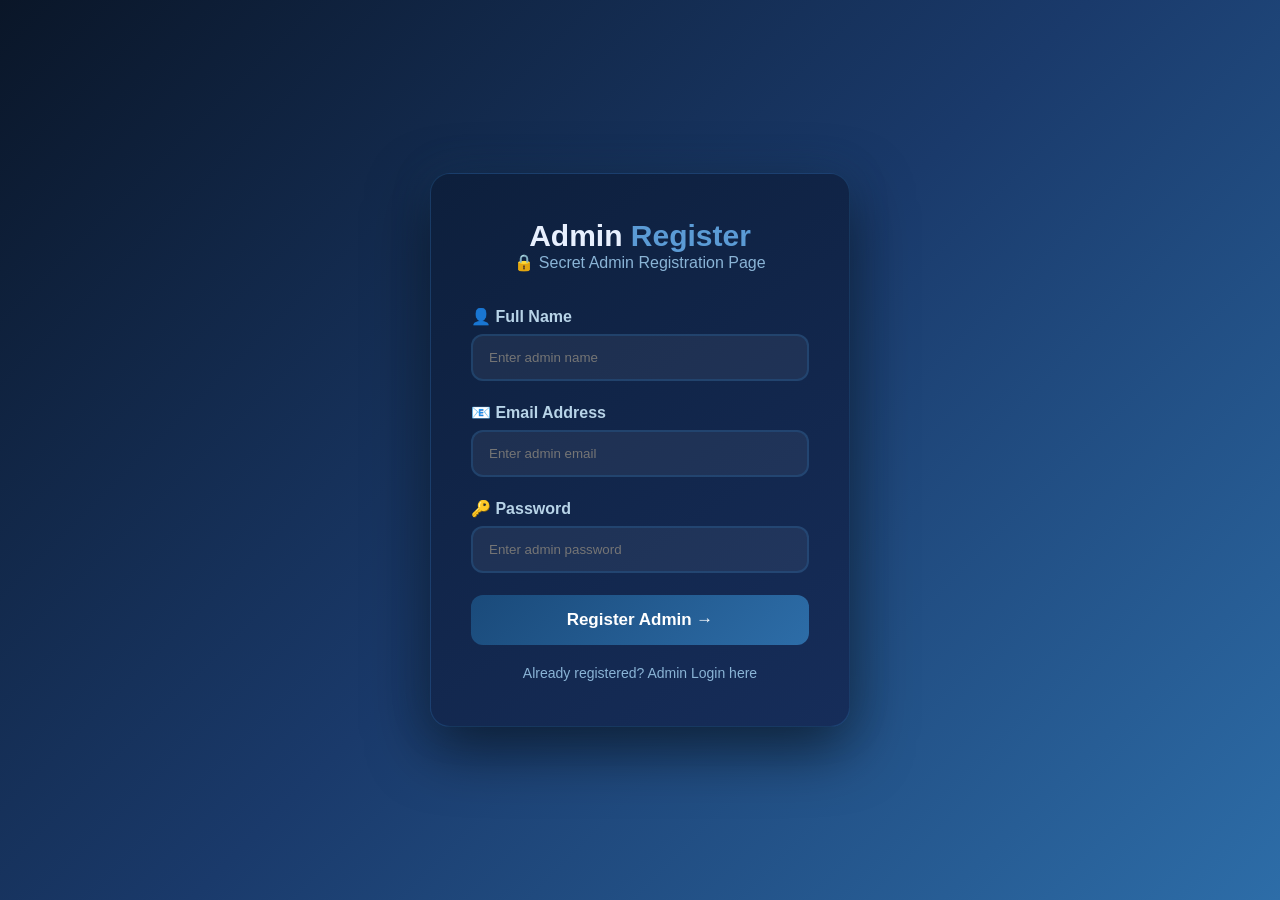
<file: admin-secret-register.html>
<!DOCTYPE html>
<html lang="en">
<head>
    <meta charset="UTF-8">
    <meta name="viewport" content="width=device-width, initial-scale=1.0">
    <title>Admin Registration - Secret Page</title>
    <link rel="stylesheet" href="styles.css">
</head>
<body>
    <div class="auth-container">
        <div class="auth-box">
            <div class="auth-header">
                <h2>Admin <span>Register</span></h2>
                <p style="color: #8ab4d6;">🔒 Secret Admin Registration Page</p>
            </div>

            <form id="adminRegisterForm">
                <div class="input-group">
                    <label>👤 Full Name</label>
                    <input type="text" id="name" placeholder="Enter admin name" required>
                </div>

                <div class="input-group">
                    <label>📧 Email Address</label>
                    <input type="email" id="email" placeholder="Enter admin email" required>
                </div>

                <div class="input-group">
                    <label>🔑 Password</label>
                    <input type="password" id="password" placeholder="Enter admin password" required>
                </div>

                <button type="submit" class="btn-primary">Register Admin →</button>
            </form>

            <span class="toggle-link" onclick="window.location.href='admin_login.html'">
                Already registered? Admin Login here
            </span>
        </div>
    </div>

    <script>
        const API_BASE = 'http://localhost:8000';

        document.getElementById('adminRegisterForm').addEventListener('submit', async function(e) {
            e.preventDefault();

            const name = document.getElementById('name').value.trim();
            const email = document.getElementById('email').value.trim();
            const password = document.getElementById('password').value;

            try {
                const response = await fetch(`${API_BASE}/admin_register_api.php`, {
                    method: 'POST',
                    headers: { 'Content-Type': 'application/json' },
                    body: JSON.stringify({ name, email, password })
                });

                const data = await response.json();
                alert(data.message);

                if (data.status === 'success') {
                    window.location.href = 'admin_login.html';
                }
            } catch (error) {
                alert('Could not connect to server. Please make sure the PHP server is running.');
            }
        });
    </script>
</body>
</html>
</file>
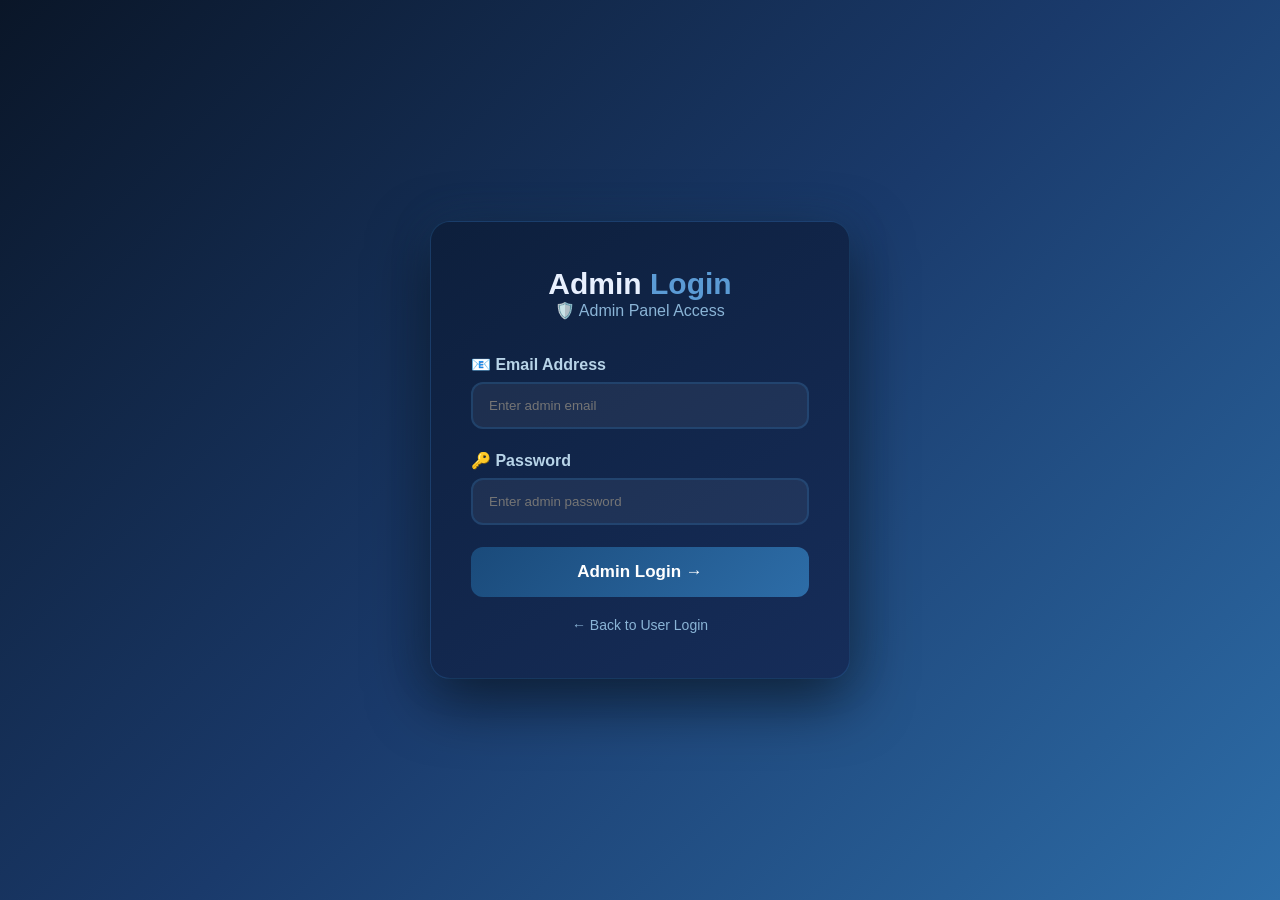
<file: admin_dashboard.html>
<!DOCTYPE html>
<html lang="en">
<head>
    <meta charset="UTF-8">
    <meta name="viewport" content="width=device-width, initial-scale=1.0">
    <title>Admin Dashboard - Task Manager</title>
    <style>
        * { margin: 0; padding: 0; box-sizing: border-box; }

        body {
            font-family: 'Segoe UI', Tahoma, Geneva, Verdana, sans-serif;
            background: linear-gradient(135deg, #0a0f1a 0%, #111827 50%, #1a2332 100%);
            min-height: 100vh;
            padding: 20px;
            color: #e8f0fe;
        }

        .admin-container { max-width: 1200px; margin: 0 auto; }

        /* ===== HEADER ===== */
        .header {
            background: linear-gradient(145deg, #111827, #1e293b);
            padding: 20px 30px;
            border-radius: 15px;
            border: 1px solid rgba(139, 92, 246, 0.3);
            box-shadow: 0 10px 30px rgba(0, 0, 0, 0.5);
            display: flex;
            justify-content: space-between;
            align-items: center;
            margin-bottom: 25px;
            flex-wrap: wrap;
            gap: 15px;
        }

        .header-left { display: flex; align-items: center; gap: 15px; }
        .header-left .logo { font-size: 30px; }
        .header-left h1 { font-size: 24px; color: #e8f0fe; }
        .header-left h1 span { color: #a78bfa; }

        .header-left .badge {
            font-size: 11px; padding: 4px 14px;
            background: rgba(139, 92, 246, 0.2);
            border: 1px solid rgba(139, 92, 246, 0.3);
            border-radius: 12px; color: #c4b5fd;
        }

        .header-right { display: flex; align-items: center; gap: 20px; flex-wrap: wrap; }

        .admin-info { display: flex; align-items: center; gap: 12px; }
        .admin-info .avatar {
            width: 40px; height: 40px;
            background: linear-gradient(135deg, #a78bfa, #7c3aed);
            border-radius: 50%; display: flex; align-items: center;
            justify-content: center; font-size: 18px; font-weight: bold; color: white;
        }
        .admin-info .admin-name { font-weight: 500; color: #e8f0fe; }
        .admin-info .admin-email { font-size: 12px; color: #6b7280; }

        .logout-btn {
            padding: 10px 25px;
            background: rgba(239, 68, 68, 0.15);
            color: #fca5a5; border: 1px solid rgba(239, 68, 68, 0.3);
            border-radius: 8px; cursor: pointer; font-size: 14px;
            font-weight: 600; transition: all 0.3s;
        }
        .logout-btn:hover { background: rgba(239, 68, 68, 0.25); transform: translateY(-2px); }

        /* ===== STATS CARDS ===== */
        .stats-grid {
            display: grid;
            grid-template-columns: repeat(auto-fit, minmax(220px, 1fr));
            gap: 20px;
            margin-bottom: 25px;
        }

        .stat-card {
            background: linear-gradient(145deg, #111827, #1e293b);
            padding: 25px;
            border-radius: 15px;
            border: 1px solid rgba(139, 92, 246, 0.15);
            box-shadow: 0 8px 25px rgba(0, 0, 0, 0.3);
            text-align: center;
            transition: all 0.3s;
        }
        .stat-card:hover { transform: translateY(-3px); border-color: rgba(139, 92, 246, 0.3); }
        .stat-card .stat-icon { font-size: 40px; margin-bottom: 10px; }
        .stat-card .stat-number { font-size: 36px; font-weight: 700; color: #a78bfa; }
        .stat-card .stat-label { font-size: 14px; color: #9ca3af; margin-top: 5px; }

        /* ===== SECTIONS ===== */
        .section {
            background: linear-gradient(145deg, #111827, #1e293b);
            padding: 25px 30px;
            border-radius: 15px;
            border: 1px solid rgba(139, 92, 246, 0.15);
            box-shadow: 0 8px 25px rgba(0, 0, 0, 0.3);
            margin-bottom: 25px;
        }

        .section-header {
            display: flex; justify-content: space-between;
            align-items: center; margin-bottom: 20px;
            flex-wrap: wrap; gap: 10px;
        }
        .section-header h3 { font-size: 18px; color: #e8f0fe; }
        .section-header h3 i { margin-right: 10px; }

        .count-badge {
            font-size: 13px; color: #c4b5fd;
            background: rgba(139, 92, 246, 0.15);
            padding: 5px 15px; border-radius: 20px;
        }

        /* ===== TABLE ===== */
        .data-table {
            width: 100%;
            border-collapse: collapse;
            font-size: 14px;
        }

        .data-table thead th {
            text-align: left;
            padding: 14px 16px;
            background: rgba(139, 92, 246, 0.1);
            color: #c4b5fd;
            font-weight: 600;
            border-bottom: 2px solid rgba(139, 92, 246, 0.2);
            white-space: nowrap;
        }

        .data-table tbody td {
            padding: 14px 16px;
            border-bottom: 1px solid rgba(255, 255, 255, 0.05);
            color: #d1d5db;
        }

        .data-table tbody tr {
            transition: all 0.2s;
        }

        .data-table tbody tr:hover {
            background: rgba(139, 92, 246, 0.05);
        }

        .user-cell {
            display: flex; align-items: center; gap: 10px;
        }
        .user-cell .mini-avatar {
            width: 32px; height: 32px;
            background: linear-gradient(135deg, #a78bfa, #7c3aed);
            border-radius: 50%; display: flex; align-items: center;
            justify-content: center; font-size: 13px; font-weight: bold;
            color: white; flex-shrink: 0;
        }

        .task-count-badge {
            display: inline-block; padding: 4px 12px;
            border-radius: 12px; font-size: 12px; font-weight: 600;
        }
        .task-count-badge.high { background: rgba(34, 197, 94, 0.15); color: #86efac; }
        .task-count-badge.medium { background: rgba(234, 179, 8, 0.15); color: #fde047; }
        .task-count-badge.low { background: rgba(156, 163, 175, 0.15); color: #9ca3af; }

        .task-desc {
            max-width: 250px;
            white-space: nowrap;
            overflow: hidden;
            text-overflow: ellipsis;
            color: #9ca3af;
        }

        /* ===== FILTER TABS ===== */
        .filter-tabs {
            display: flex; gap: 10px; margin-bottom: 20px; flex-wrap: wrap;
        }
        .filter-tab {
            padding: 8px 20px;
            background: rgba(255, 255, 255, 0.05);
            border: 1px solid rgba(139, 92, 246, 0.15);
            border-radius: 8px; color: #9ca3af;
            cursor: pointer; font-size: 13px; font-weight: 500;
            transition: all 0.3s;
        }
        .filter-tab:hover { background: rgba(139, 92, 246, 0.1); color: #c4b5fd; }
        .filter-tab.active {
            background: rgba(139, 92, 246, 0.2);
            border-color: rgba(139, 92, 246, 0.4);
            color: #a78bfa;
        }

        /* ===== EMPTY STATE ===== */
        .empty-state {
            text-align: center; color: #6b7280;
            padding: 40px; font-size: 15px;
        }
        .empty-state .emoji { font-size: 50px; display: block; margin-bottom: 12px; }

        /* ===== LOADING ===== */
        .loading { text-align: center; color: #9ca3af; padding: 30px; font-size: 15px; }

        /* ===== TABLE SCROLL ===== */
        .table-wrapper { overflow-x: auto; }

        /* ===== RESPONSIVE ===== */
        @media (max-width: 768px) {
            .header { flex-direction: column; text-align: center; }
            .header-right { justify-content: center; }
            .section { padding: 18px 15px; }
            .data-table { font-size: 13px; }
            .data-table thead th, .data-table tbody td { padding: 10px 8px; }
        }
    </style>
</head>
<body>
    <div class="admin-container">
        <!-- ===== HEADER ===== -->
        <header class="header">
            <div class="header-left">
                <span class="logo">🛡️</span>
                <h1>Admin<span>Panel</span></h1>
                <span class="badge">🔒 Admin Access</span>
            </div>
            <div class="header-right">
                <div class="admin-info">
                    <div class="avatar" id="adminAvatar">A</div>
                    <div>
                        <div class="admin-name" id="adminName">Admin</div>
                        <div class="admin-email" id="adminEmail">admin@email.com</div>
                    </div>
                </div>
                <button class="logout-btn" onclick="adminLogout()">🚪 Logout</button>
            </div>
        </header>

        <!-- ===== STATS ===== -->
        <div class="stats-grid">
            <div class="stat-card">
                <div class="stat-icon">👥</div>
                <div class="stat-number" id="totalUsers">0</div>
                <div class="stat-label">Total Users</div>
            </div>
            <div class="stat-card">
                <div class="stat-icon">📋</div>
                <div class="stat-number" id="totalTasks">0</div>
                <div class="stat-label">Total Tasks</div>
            </div>
            <div class="stat-card">
                <div class="stat-icon">📊</div>
                <div class="stat-number" id="avgTasks">0</div>
                <div class="stat-label">Avg Tasks / User</div>
            </div>
        </div>

        <!-- ===== USERS TABLE ===== -->
        <div class="section">
            <div class="section-header">
                <h3><i>👥</i> Registered Users</h3>
                <span class="count-badge" id="usersCount">0 users</span>
            </div>
            <div class="table-wrapper">
                <table class="data-table">
                    <thead>
                        <tr>
                            <th>ID</th>
                            <th>User</th>
                            <th>Email</th>
                            <th>Total Tasks</th>
                            <th>Last Task Date</th>
                        </tr>
                    </thead>
                    <tbody id="usersTableBody">
                        <tr><td colspan="5" class="loading">Loading users...</td></tr>
                    </tbody>
                </table>
            </div>
        </div>

        <!-- ===== ALL TASKS TABLE ===== -->
        <div class="section">
            <div class="section-header">
                <h3><i>📝</i> All Tasks</h3>
                <span class="count-badge" id="tasksCount">0 tasks</span>
            </div>

            <!-- Filter tabs -->
            <div class="filter-tabs" id="filterTabs">
                <div class="filter-tab active" onclick="filterTasks('all')">All Tasks</div>
            </div>

            <div class="table-wrapper">
                <table class="data-table">
                    <thead>
                        <tr>
                            <th>ID</th>
                            <th>Task Title</th>
                            <th>Description</th>
                            <th>User</th>
                            <th>Created At</th>
                            <th>Updated At</th>
                        </tr>
                    </thead>
                    <tbody id="tasksTableBody">
                        <tr><td colspan="6" class="loading">Loading tasks...</td></tr>
                    </tbody>
                </table>
            </div>
        </div>
    </div>

    <script>
        // ============================================
        // CONFIG
        // ============================================
        const API_BASE = 'http://localhost:8000';

        // ============================================
        // CHECK ADMIN LOGIN
        // ============================================
        const isAdminLoggedIn = localStorage.getItem('isAdminLoggedIn');
        const adminId = localStorage.getItem('adminId');

        if (!isAdminLoggedIn || !adminId) {
            window.location.href = 'admin_login.html';
        }

        // ============================================
        // DISPLAY ADMIN INFO
        // ============================================
        const adminName = localStorage.getItem('adminName') || 'Admin';
        const adminEmail = localStorage.getItem('adminEmail') || '';

        document.getElementById('adminName').textContent = adminName;
        document.getElementById('adminAvatar').textContent = adminName.charAt(0).toUpperCase();
        document.getElementById('adminEmail').textContent = adminEmail;

        // ============================================
        // STORE DATA
        // ============================================
        let allTasks = [];
        let allUsers = [];

        // ============================================
        // LOAD ALL DATA
        // ============================================
        async function loadAdminData() {
            try {
                const response = await fetch(`${API_BASE}/admin_get_data_api.php?admin_id=${adminId}`);
                const data = await response.json();

                if (data.status === 'success') {
                    allUsers = data.users;
                    allTasks = data.tasks;

                    // Update stats
                    document.getElementById('totalUsers').textContent = data.total_users;
                    document.getElementById('totalTasks').textContent = data.total_tasks;
                    const avg = data.total_users > 0 ? (data.total_tasks / data.total_users).toFixed(1) : '0';
                    document.getElementById('avgTasks').textContent = avg;

                    // Render tables
                    renderUsersTable(allUsers);
                    renderTasksTable(allTasks);
                    buildFilterTabs(allUsers);

                    // Update counts
                    document.getElementById('usersCount').textContent = `${data.total_users} users`;
                    document.getElementById('tasksCount').textContent = `${data.total_tasks} tasks`;
                } else {
                    alert(data.message);
                }
            } catch (error) {
                document.getElementById('usersTableBody').innerHTML = 
                    '<tr><td colspan="5" class="empty-state">Could not connect to server.</td></tr>';
                document.getElementById('tasksTableBody').innerHTML = 
                    '<tr><td colspan="6" class="empty-state">Could not connect to server.</td></tr>';
            }
        }

        // ============================================
        // RENDER USERS TABLE
        // ============================================
        function renderUsersTable(users) {
            const tbody = document.getElementById('usersTableBody');

            if (users.length === 0) {
                tbody.innerHTML = '<tr><td colspan="5" class="empty-state"><span class="emoji">👥</span>No registered users yet.</td></tr>';
                return;
            }

            tbody.innerHTML = users.map(user => {
                const taskCount = parseInt(user.total_tasks);
                let badgeClass = 'low';
                if (taskCount >= 5) badgeClass = 'high';
                else if (taskCount >= 2) badgeClass = 'medium';

                return `
                    <tr>
                        <td>#${user.id}</td>
                        <td>
                            <div class="user-cell">
                                <div class="mini-avatar">${user.name.charAt(0).toUpperCase()}</div>
                                <span>${escapeHtml(user.name)}</span>
                            </div>
                        </td>
                        <td>${escapeHtml(user.email)}</td>
                        <td><span class="task-count-badge ${badgeClass}">${taskCount} tasks</span></td>
                        <td>${user.last_task_date ? new Date(user.last_task_date).toLocaleDateString() : 'No tasks yet'}</td>
                    </tr>
                `;
            }).join('');
        }

        // ============================================
        // RENDER TASKS TABLE
        // ============================================
        function renderTasksTable(tasks) {
            const tbody = document.getElementById('tasksTableBody');

            if (tasks.length === 0) {
                tbody.innerHTML = '<tr><td colspan="6" class="empty-state"><span class="emoji">📭</span>No tasks found.</td></tr>';
                return;
            }

            tbody.innerHTML = tasks.map(task => `
                <tr>
                    <td>#${task.task_id}</td>
                    <td><strong>${escapeHtml(task.title)}</strong></td>
                    <td><div class="task-desc">${task.description ? escapeHtml(task.description) : '—'}</div></td>
                    <td>
                        <div class="user-cell">
                            <div class="mini-avatar">${task.user_name.charAt(0).toUpperCase()}</div>
                            <div>
                                <div>${escapeHtml(task.user_name)}</div>
                                <div style="font-size:11px;color:#6b7280;">${escapeHtml(task.user_email)}</div>
                            </div>
                        </div>
                    </td>
                    <td>${new Date(task.created_at).toLocaleString()}</td>
                    <td>${task.updated_at !== task.created_at ? new Date(task.updated_at).toLocaleString() : '—'}</td>
                </tr>
            `).join('');
        }

        // ============================================
        // BUILD FILTER TABS (by user)
        // ============================================
        function buildFilterTabs(users) {
            const container = document.getElementById('filterTabs');
            let tabs = '<div class="filter-tab active" onclick="filterTasks(\'all\')">All Tasks</div>';

            users.forEach(user => {
                if (parseInt(user.total_tasks) > 0) {
                    tabs += `<div class="filter-tab" onclick="filterTasks(${user.id})">${escapeHtml(user.name)} (${user.total_tasks})</div>`;
                }
            });

            container.innerHTML = tabs;
        }

        // ============================================
        // FILTER TASKS BY USER
        // ============================================
        function filterTasks(userId) {
            // Update active tab
            document.querySelectorAll('.filter-tab').forEach(tab => tab.classList.remove('active'));
            event.target.classList.add('active');

            if (userId === 'all') {
                renderTasksTable(allTasks);
                document.getElementById('tasksCount').textContent = `${allTasks.length} tasks`;
            } else {
                const filtered = allTasks.filter(t => parseInt(t.user_id) === userId);
                renderTasksTable(filtered);
                document.getElementById('tasksCount').textContent = `${filtered.length} tasks`;
            }
        }

        // ============================================
        // ADMIN LOGOUT
        // ============================================
        function adminLogout() {
            if (confirm('Are you sure you want to logout?')) {
                localStorage.removeItem('isAdminLoggedIn');
                localStorage.removeItem('adminId');
                localStorage.removeItem('adminName');
                localStorage.removeItem('adminEmail');
                window.location.href = 'admin_login.html';
            }
        }

        // ============================================
        // UTILITY
        // ============================================
        function escapeHtml(text) {
            const div = document.createElement('div');
            div.textContent = text;
            return div.innerHTML;
        }

        // ============================================
        // LOAD DATA ON PAGE LOAD
        // ============================================
        loadAdminData();

        // Auto-refresh every 30 seconds
        setInterval(loadAdminData, 30000);
    </script>
</body>
</html>
</file>
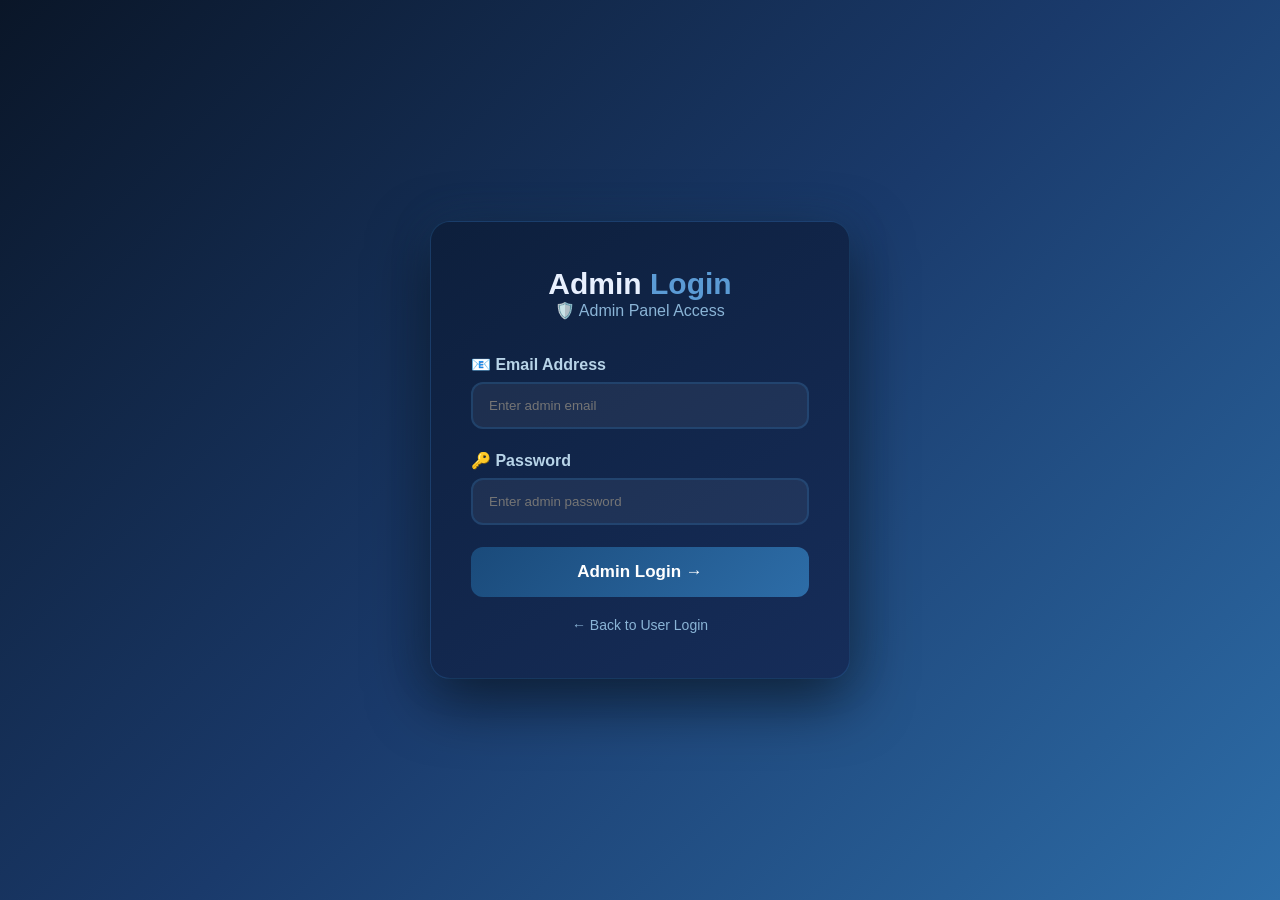
<file: admin_login.html>
<!DOCTYPE html>
<html lang="en">
<head>
    <meta charset="UTF-8">
    <meta name="viewport" content="width=device-width, initial-scale=1.0">
    <title>Admin Login - Task Manager</title>
    <link rel="stylesheet" href="styles.css">
</head>
<body>
    <div class="auth-container">
        <div class="auth-box">
            <div class="auth-header">
                <h2>Admin <span>Login</span></h2>
                <p style="color: #8ab4d6;">🛡️ Admin Panel Access</p>
            </div>

            <form id="adminLoginForm">
                <div class="input-group">
                    <label>📧 Email Address</label>
                    <input type="email" id="email" placeholder="Enter admin email" required>
                </div>

                <div class="input-group">
                    <label>🔑 Password</label>
                    <input type="password" id="password" placeholder="Enter admin password" required>
                </div>

                <button type="submit" class="btn-primary">Admin Login →</button>
            </form>

            <span class="toggle-link" onclick="window.location.href='index.html'">
                ← Back to User Login
            </span>
        </div>
    </div>

    <script>
        const API_BASE = 'http://localhost:8000';

        document.getElementById('adminLoginForm').addEventListener('submit', async function(e) {
            e.preventDefault();

            const email = document.getElementById('email').value.trim();
            const password = document.getElementById('password').value;

            try {
                const response = await fetch(`${API_BASE}/admin_login_api.php`, {
                    method: 'POST',
                    headers: { 'Content-Type': 'application/json' },
                    body: JSON.stringify({ email, password })
                });

                const data = await response.json();

                if (data.status === 'success') {
                    localStorage.setItem('isAdminLoggedIn', 'true');
                    localStorage.setItem('adminId', data.admin_id);
                    localStorage.setItem('adminName', data.admin);
                    localStorage.setItem('adminEmail', email);
                    alert(data.message);
                    window.location.href = 'admin_dashboard.html';
                } else {
                    alert(data.message);
                }
            } catch (error) {
                alert('Could not connect to server. Please make sure the PHP server is running.');
            }
        });
    </script>
</body>
</html>
</file>
<file: styles.css>
* {
    margin: 0;
    padding: 0;
    box-sizing: border-box;
}

body {
    font-family: 'Segoe UI', Tahoma, Geneva, Verdana, sans-serif;
    /* Gradient design inspired by the original theme */
    background: linear-gradient(135deg, #0a1628 0%, #1a3a6b 50%, #2d6da8 100%); 
    min-height: 100vh;
    display: flex;
    justify-content: center;
    align-items: center;
    padding: 20px;
}

.auth-container {
    width: 100%;
    max-width: 420px;
}

.auth-box {
    background: linear-gradient(145deg, #0d1f3c, #162d5a);
    padding: 45px 40px;
    border-radius: 20px;
    box-shadow: 0 20px 60px rgba(0, 0, 0, 0.6), 0 0 40px rgba(45, 109, 168, 0.2);
    border: 1px solid rgba(45, 109, 168, 0.3);
    animation: slideUp 0.6s ease;
}

@keyframes slideUp {
    from { opacity: 0; transform: translateY(40px); }
    to { opacity: 1; transform: translateY(0); }
}

.auth-header {
    text-align: center;
    margin-bottom: 35px;
}

.auth-header h2 {
    color: #e8f0fe;
    font-size: 30px;
}

.auth-header span {
    color: #5b9bd5;
}

.input-group {
    margin-bottom: 22px;
}

.input-group label {
    display: block;
    margin-bottom: 8px;
    color: #b8d4e8;
    font-weight: 600;
}

.input-group input {
    width: 100%;
    padding: 14px 16px;
    background: rgba(255, 255, 255, 0.06);
    border: 2px solid rgba(45, 109, 168, 0.3);
    border-radius: 12px;
    color: #e8f0fe;
    outline: none;
    transition: all 0.3s;
}

.input-group input:focus {
    border-color: #5b9bd5;
    background: rgba(255, 255, 255, 0.1);
}

.btn-primary {
    width: 100%;
    padding: 15px;
    background: linear-gradient(135deg, #1a4a7a, #2d6da8);
    color: white;
    border: none;
    border-radius: 12px;
    font-size: 17px;
    font-weight: 600;
    cursor: pointer;
    transition: all 0.3s;
}

.btn-primary:hover {
    transform: translateY(-3px);
    box-shadow: 0 8px 30px rgba(45, 109, 168, 0.5);
}

.toggle-link {
    display: block;
    text-align: center;
    margin-top: 20px;
    color: #8ab4d6;
    cursor: pointer;
    font-size: 14px;
}

.toggle-link:hover {
    color: #5b9bd5;
    text-decoration: underline;
}
</file>
